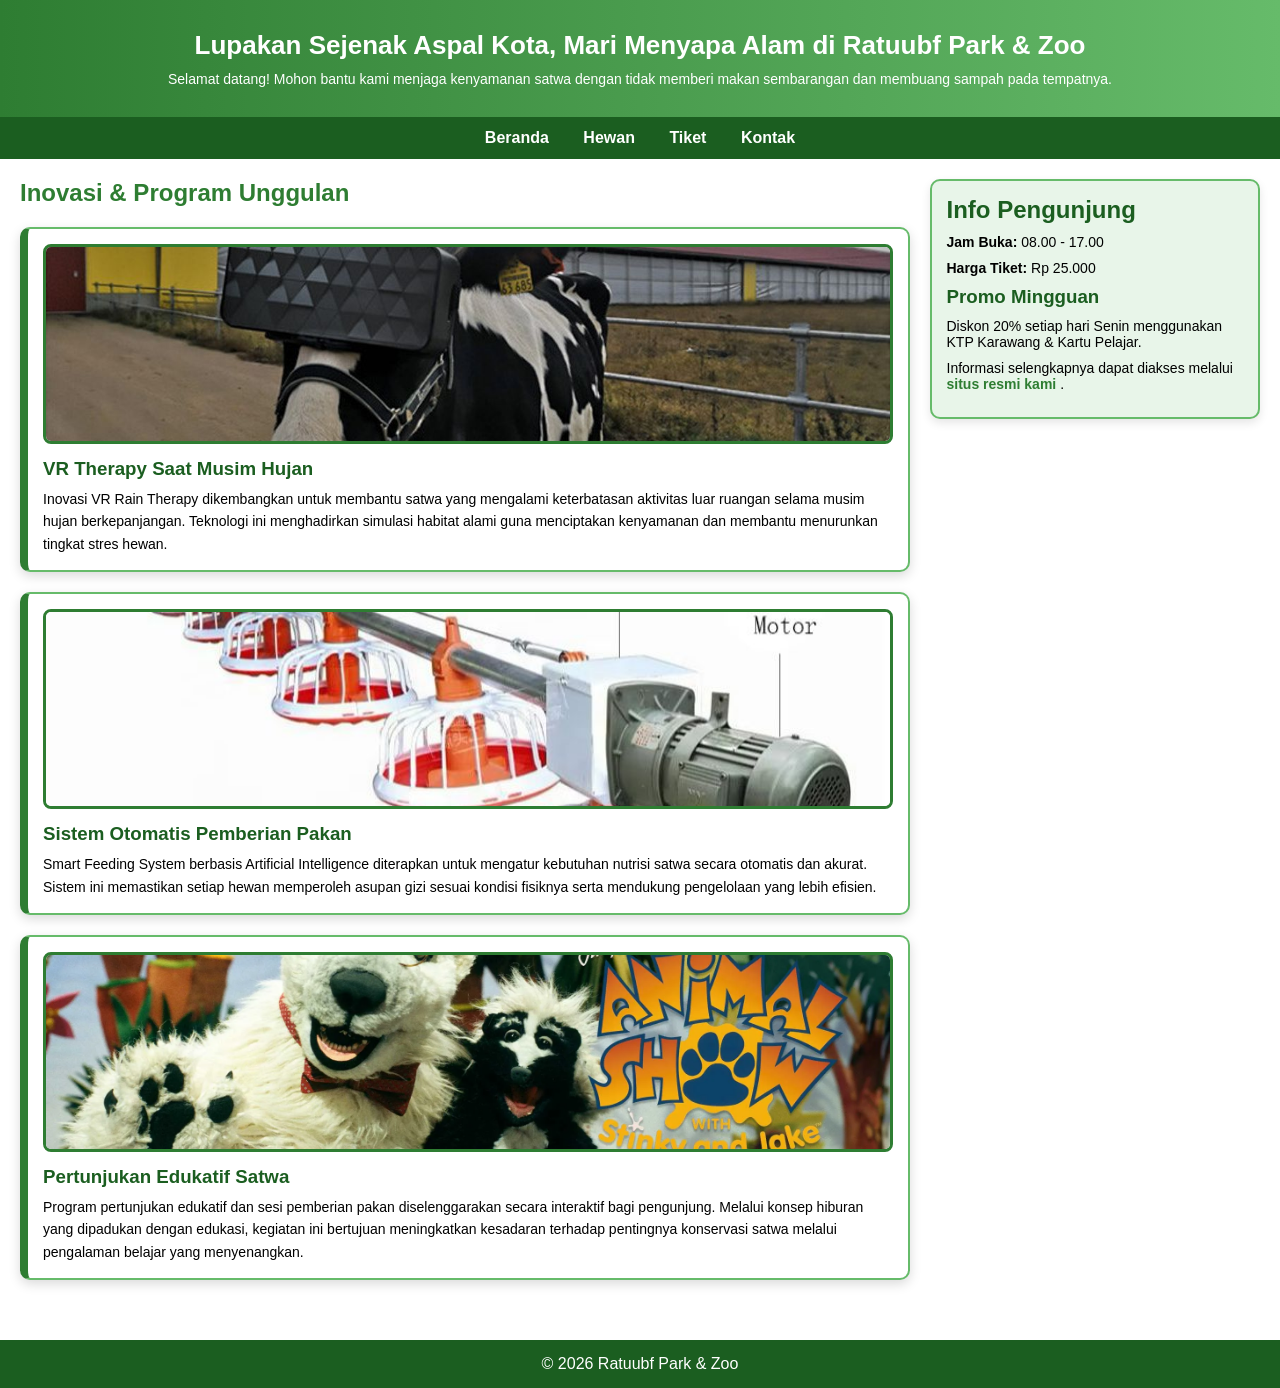
<file: Tugas2_PBW/index.html>
<!DOCTYPE html>
<html>
<head>
    <title>Ratuubf Park & Zoo</title>
    <link rel="stylesheet" href="style.css">
</head>
<body>

<header>
    <h1>Lupakan Sejenak Aspal Kota, Mari Menyapa Alam di Ratuubf Park & Zoo</h1>
    <p>
        Selamat datang! Mohon bantu kami menjaga kenyamanan satwa dengan tidak 
        memberi makan sembarangan dan membuang sampah pada tempatnya.
    </p>
</header>

<nav>
    <a href="#">Beranda</a>
    <a href="#">Hewan</a>
    <a href="#">Tiket</a>
    <a href="#">Kontak</a>
</nav>

<div class="container">

    <section>
        <h2>Inovasi & Program Unggulan</h2>

        <div class="card">
            <img src="vrsapi.jpg" alt="VR Therapy Hewan">
            <h3>VR Therapy Saat Musim Hujan</h3>
            <p>
                Inovasi VR Rain Therapy dikembangkan untuk membantu satwa yang mengalami 
                keterbatasan aktivitas luar ruangan selama musim hujan berkepanjangan. 
                Teknologi ini menghadirkan simulasi habitat alami guna menciptakan 
                kenyamanan dan membantu menurunkan tingkat stres hewan.
            </p>
        </div>

        <div class="card">
            <img src="pakanotomatis.jpeg" alt="Sistem Pakan Otomatis">
            <h3>Sistem Otomatis Pemberian Pakan</h3>
            <p>
                Smart Feeding System berbasis Artificial Intelligence diterapkan untuk 
                mengatur kebutuhan nutrisi satwa secara otomatis dan akurat. Sistem ini 
                memastikan setiap hewan memperoleh asupan gizi sesuai kondisi fisiknya 
                serta mendukung pengelolaan yang lebih efisien.
            </p>
        </div>

        <div class="card">
            <img src="animalshow.jpg" alt="Pertunjukan Edukatif Satwa">
            <h3>Pertunjukan Edukatif Satwa</h3>
            <p>
                Program pertunjukan edukatif dan sesi pemberian pakan diselenggarakan 
                secara interaktif bagi pengunjung. Melalui konsep hiburan yang dipadukan 
                dengan edukasi, kegiatan ini bertujuan meningkatkan kesadaran terhadap 
                pentingnya konservasi satwa melalui pengalaman belajar yang menyenangkan.
            </p>
        </div>

    </section>

    <aside>
        <h2>Info Pengunjung</h2>
        <p><strong>Jam Buka:</strong> 08.00 - 17.00</p>
        <p><strong>Harga Tiket:</strong> Rp 25.000</p>

        <h3>Promo Mingguan</h3>
        <p>
            Diskon 20% setiap hari Senin menggunakan KTP Karawang & Kartu Pelajar.
        </p>

        <p>
            Informasi selengkapnya dapat diakses melalui 
            <a href="https://github.com/who-ratuu/PBW_Tugas1">
                situs resmi kami
            </a>.
        </p>
    </aside>

</div>

<footer>
    <p>&copy; 2026 Ratuubf Park & Zoo</p>
</footer>

</body>
</html>
</file>
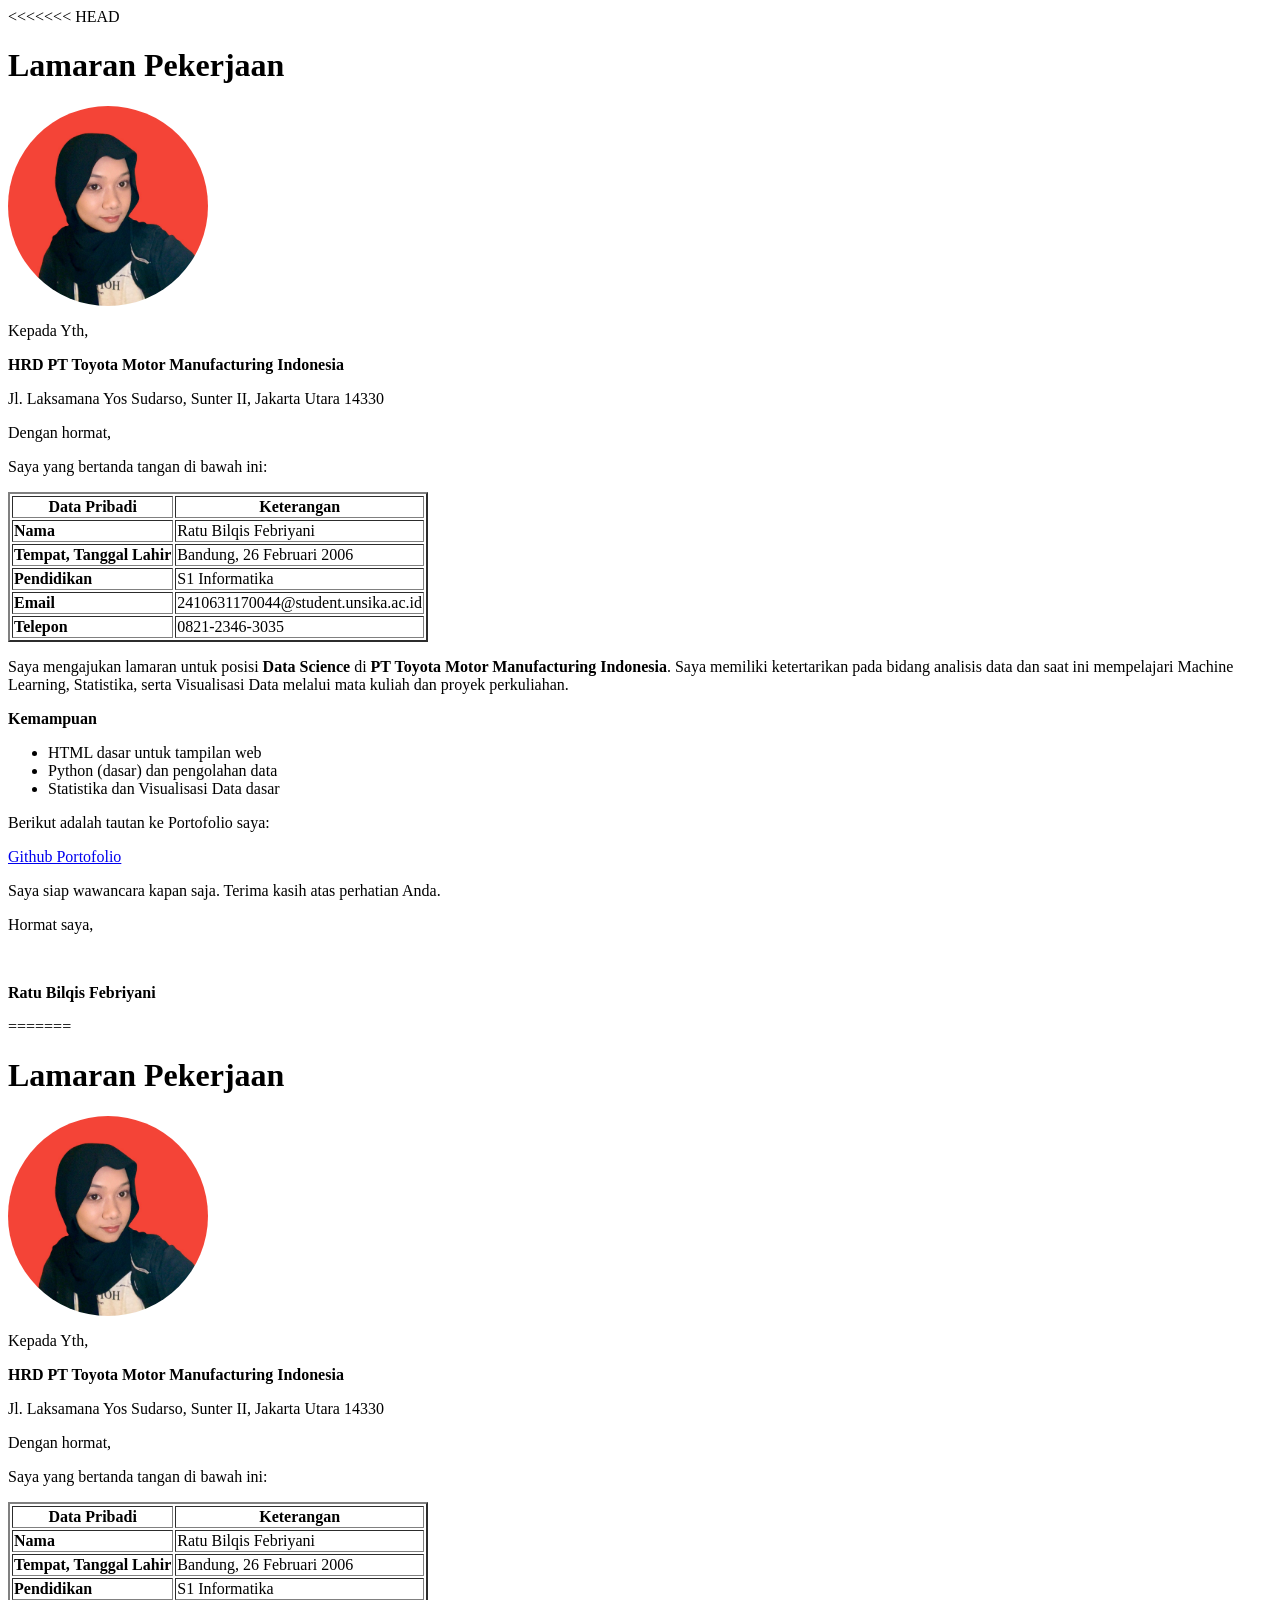
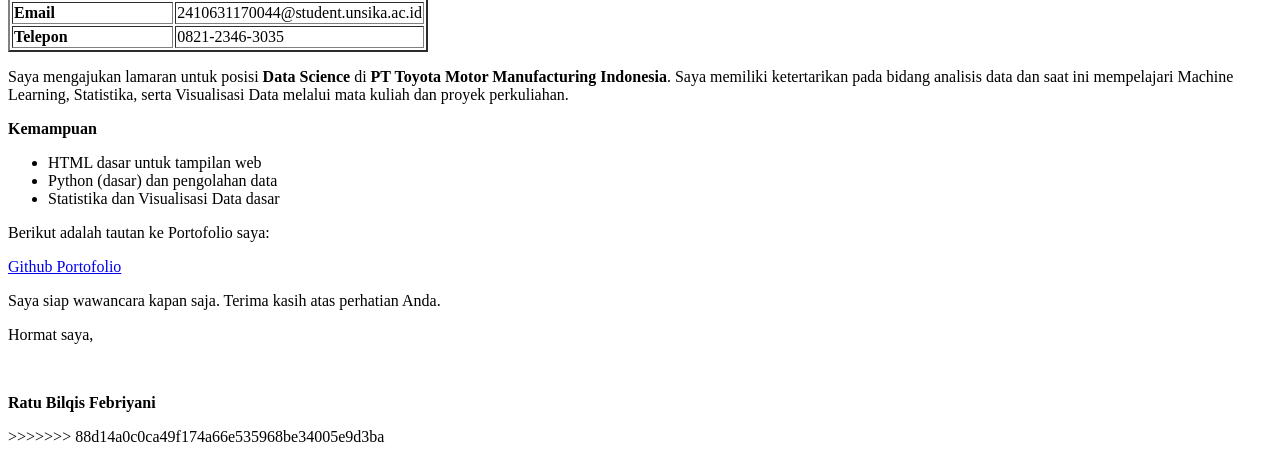
<file: Tugas1_PBW/Lamaranpekerjaan.html>
<<<<<<< HEAD
<html> 
    <head> 
        <title>LAMARAN PEKERJAAN</title> 
    </head> 
    <body> 
    <h1>Lamaran Pekerjaan</h1> 
    <img src="image.jpeg" alt=" foto pribadi" style="width: 200px; height: 200px; border-radius: 
50%;"> 
    <p>Kepada Yth,</p>
    <p><b>HRD PT Toyota Motor Manufacturing Indonesia</b></p> 
    <p>Jl. Laksamana Yos Sudarso, Sunter II, Jakarta Utara 14330</p> 

    <p>Dengan hormat,</p> 
    <p>Saya yang bertanda tangan di bawah ini:</p>  
 
    <table border="2 "> 
        <tr> 
            <th>Data Pribadi</th> 
            <th>Keterangan</th> 
        </tr> 
        <tr> 
            <td><b>Nama</b></td> 
            <td>Ratu Bilqis Febriyani</td> 
        </tr> 
        <tr> 
            <td><b>Tempat, Tanggal Lahir</b></td> 
            <td>Bandung, 26 Februari 2006</td> 
        </tr> 
        <tr> 
            <td><b>Pendidikan</b></td> 
            <td>S1 Informatika</td> 
        </tr> 
        <tr> 
            <td><b>Email</b></td> 
            <td>2410631170044@student.unsika.ac.id</td> 
        </tr> 
        <tr> 
            <td><b>Telepon</b></td> 
            <td>0821-2346-3035</td> 
        </tr> 
    </table> 

    <p> Saya mengajukan lamaran untuk posisi <b>Data Science</b> 
        di <b>PT Toyota Motor Manufacturing Indonesia</b>. 
        Saya memiliki ketertarikan pada bidang analisis data dan 
        saat ini mempelajari Machine Learning, Statistika, serta 
        Visualisasi Data melalui mata kuliah dan proyek perkuliahan.</p>
 
    <p><b>Kemampuan</b></p> 
    <ul> 
        <li>HTML dasar untuk tampilan web</li>
        <li>Python (dasar) dan pengolahan data</li>
        <li>Statistika dan Visualisasi Data dasar</li>
    </ul> 
    <p>Berikut adalah tautan ke Portofolio saya:</p> 
    <a href="https://github.com/who-ratuu/PBW_Tugas1" 
    target="_blank">Github Portofolio</a> 
    <p>Saya siap wawancara kapan saja. Terima kasih atas perhatian Anda.</p> 
    <p>Hormat saya,</p> 
    <br> 
    <p><b>Ratu Bilqis Febriyani</b></p> 
    </body> 
=======
<html> 
    <head> 
        <title>LAMARAN PEKERJAAN</title> 
    </head> 
    <body> 
    <h1>Lamaran Pekerjaan</h1> 
    <img src="image.jpeg" alt=" foto pribadi" style="width: 200px; height: 200px; border-radius: 
50%;"> 
    <p>Kepada Yth,</p>
    <p><b>HRD PT Toyota Motor Manufacturing Indonesia</b></p> 
    <p>Jl. Laksamana Yos Sudarso, Sunter II, Jakarta Utara 14330</p> 

    <p>Dengan hormat,</p> 
    <p>Saya yang bertanda tangan di bawah ini:</p>  
 
    <table border="2 "> 
        <tr> 
            <th>Data Pribadi</th> 
            <th>Keterangan</th> 
        </tr> 
        <tr> 
            <td><b>Nama</b></td> 
            <td>Ratu Bilqis Febriyani</td> 
        </tr> 
        <tr> 
            <td><b>Tempat, Tanggal Lahir</b></td> 
            <td>Bandung, 26 Februari 2006</td> 
        </tr> 
        <tr> 
            <td><b>Pendidikan</b></td> 
            <td>S1 Informatika</td> 
        </tr> 
        <tr> 
            <td><b>Email</b></td> 
            <td>2410631170044@student.unsika.ac.id</td> 
        </tr> 
        <tr> 
            <td><b>Telepon</b></td> 
            <td>0821-2346-3035</td> 
        </tr> 
    </table> 

    <p> Saya mengajukan lamaran untuk posisi <b>Data Science</b> 
        di <b>PT Toyota Motor Manufacturing Indonesia</b>. 
        Saya memiliki ketertarikan pada bidang analisis data dan 
        saat ini mempelajari Machine Learning, Statistika, serta 
        Visualisasi Data melalui mata kuliah dan proyek perkuliahan.</p>
 
    <p><b>Kemampuan</b></p> 
    <ul> 
        <li>HTML dasar untuk tampilan web</li>
        <li>Python (dasar) dan pengolahan data</li>
        <li>Statistika dan Visualisasi Data dasar</li>
    </ul> 
    <p>Berikut adalah tautan ke Portofolio saya:</p> 
    <a href="https://github.com/who-ratuu/PBW_Tugas1" 
    target="_blank">Github Portofolio</a> 
    <p>Saya siap wawancara kapan saja. Terima kasih atas perhatian Anda.</p> 
    <p>Hormat saya,</p> 
    <br> 
    <p><b>Ratu Bilqis Febriyani</b></p> 
    </body> 
>>>>>>> 88d14a0c0ca49f174a66e535968be34005e9d3ba
</html>
</file>
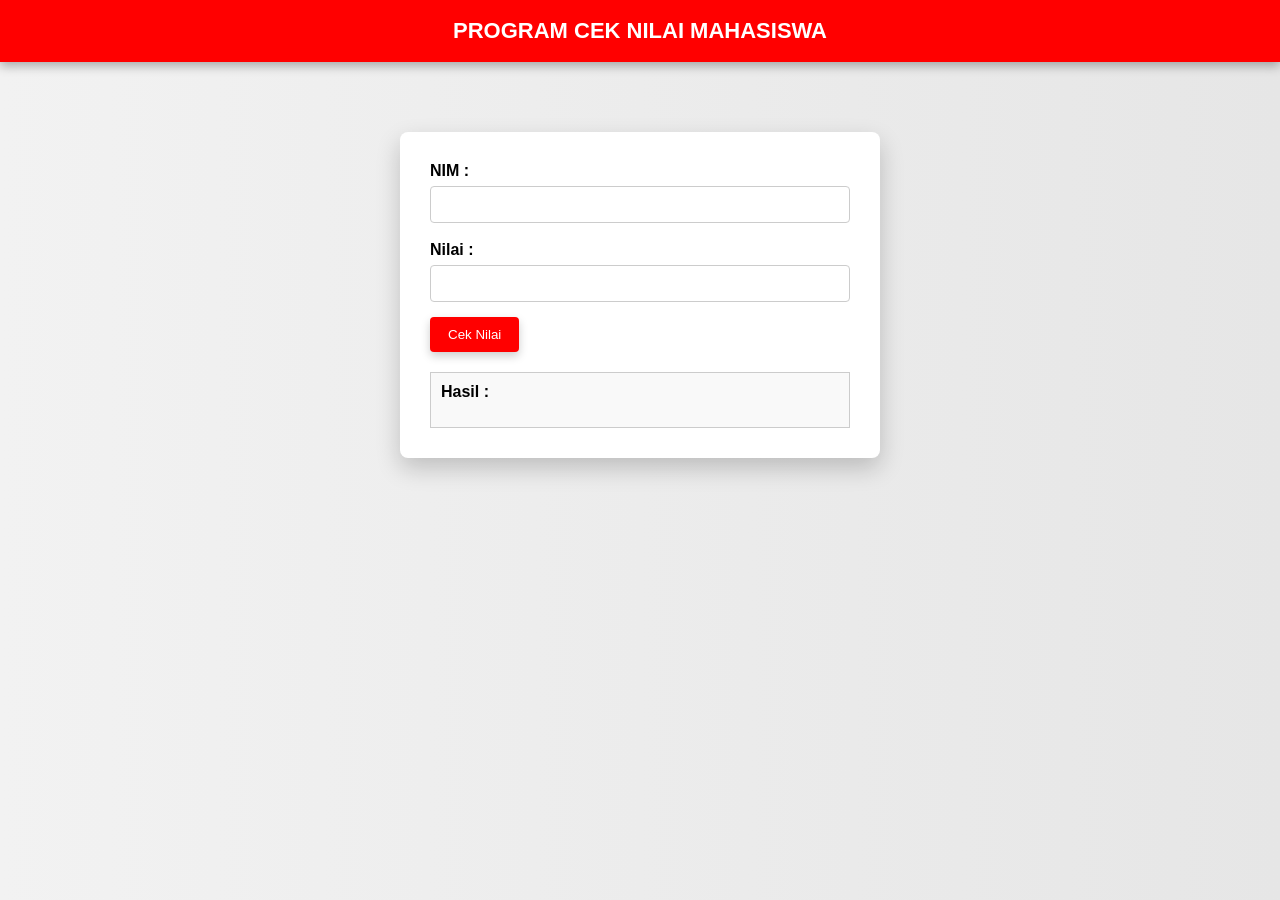
<file: Tugas3_PBW/ceknilaimhs.html>
<html>
<head>
<title>Cek Nilai Mahasiswa</title>
<style>
body{
    font-family: Arial;
    margin:0;
    background: linear-gradient(to right, #f2f2f2, #e6e6e6);
}
.header{
    background-color: red;
    color: white;
    text-align: center;
    padding: 18px;
    font-size: 22px;
    font-weight: bold;
    box-shadow: 0 4px 10px rgba(0,0,0,0.3);
}
.container{
    width: 420px;
    background: white;
    margin: 70px auto;
    padding: 30px;
    border-radius: 8px;
    box-shadow: 0 10px 25px rgba(0,0,0,0.2);
}
label{
    font-weight: bold;
}
input[type=text], input[type=number]{
    width: 100%;
    padding: 10px;
    margin-top: 6px;
    border: 1px solid #ccc;
    border-radius: 4px;
    transition: 0.3s;
}
input:focus{
    border-color: red;
    box-shadow: 0 0 5px rgba(255,0,0,0.4);
    outline: none;
}
button{
    background-color: red;
    color: white;
    padding: 10px 18px;
    border: none;
    margin-top: 15px;
    cursor: pointer;
    border-radius: 4px;
    box-shadow: 0 4px 10px rgba(0,0,0,0.2);
    transition: 0.3s;
}
button:hover{
    background-color: darkred;
    transform: translateY(-2px);
    box-shadow: 0 6px 14px rgba(0,0,0,0.3);
}
.hasil{
    margin-top: 20px;
    padding: 10px;
    border: 1px solid #ccc;
    background-color: #f9f9f9;
}
</style>
<script>
function ceknilai()
{
    var nim = document.getElementById("nim").value;
    var nilai = parseInt(document.getElementById("nilai").value);
    var huruf;

    if(nim == "" || isNaN(nilai))
    {
        document.getElementById("hasil").innerHTML = "NIM dan Nilai harus diisi!";
        return;
    }
    if (nilai >= 80 && nilai <= 100)
    {
        huruf = "A";
    }
    else if (nilai >= 70 && nilai <= 79)
    {
        huruf = "B";
    }
    else if (nilai >= 60 && nilai <= 69)
    {
        huruf = "C";
    }
    else if (nilai >= 50 && nilai <= 59)
    {
        huruf = "D";
    }
    else if (nilai >= 0 && nilai <= 49)
    {
        huruf = "E";
    }
    else
    {
        document.getElementById("hasil").innerHTML = "Nilai tidak valid!";
        return;
    }
    document.getElementById("hasil").innerHTML =
    "NIM : " + nim + "<br>Huruf Mutu : " + huruf;
}
</script>
</head>
<body>
<div class="header">
PROGRAM CEK NILAI MAHASISWA
</div>
<div class="container">
<label>NIM :</label><br>
<input type="text" id="nim">
<br><br>
<label>Nilai :</label><br>
<input type="number" id="nilai">
<br>
<button onclick="ceknilai()">Cek Nilai</button>
<div class="hasil">
<b>Hasil :</b>
<p id="hasil"></p>
</div>
</div>
</body>
</html>
</file>
<file: Tugas2_PBW/style.css>
* {
    margin: 0;
    padding: 0;
    box-sizing: border-box;
    font-family: Arial, sans-serif;
}

header {
    background: linear-gradient(to right, #2e7d32, #66bb6a);
    color: white;
    text-align: center;
    padding: 30px 20px;
}

header h1 {
    margin-bottom: 10px;
    font-size: 26px;
}

header p {
    font-size: 14px;
}

nav {
    background-color: #1b5e20;
    text-align: center;
    padding: 12px;
}

nav a {
    color: white;
    text-decoration: none;
    margin: 0 15px;
    font-weight: bold;
}

nav a:hover {
    text-decoration: underline;
}

.container {
    display: flex;
    padding: 20px;
    gap: 20px;
}

section {
    flex: 3;
}

section h2 {
    margin-bottom: 20px;
    color: #2e7d32;
}

.card {
    background-color: #ffffff;
    padding: 15px;
    margin-bottom: 20px;
    border: 2px solid #66bb6a;
    border-left: 8px solid #2e7d32;
    border-radius: 10px;
    box-shadow: 0 4px 12px rgba(0,0,0,0.15);
}

.card img {
    width: 100%;
    height: 200px;
    object-fit: cover;
    border-radius: 8px;
    border: 3px solid #2e7d32;
    margin-bottom: 10px;
}

.card h3 {
    margin-bottom: 8px;
    color: #1b5e20;
}

.card p {
    font-size: 14px;
    line-height: 1.6;
}

aside {
    flex: 1;
    background-color: #e8f5e9;
    padding: 15px;
    border-radius: 10px;
    border: 2px solid #66bb6a;
    box-shadow: 0 4px 10px rgba(0,0,0,0.1);
    height: fit-content;
}

aside h2, aside h3 {
    margin-bottom: 10px;
    color: #1b5e20;
}

aside p {
    margin-bottom: 10px;
    font-size: 14px;
}

aside a {
    color: #2e7d32;
    font-weight: bold;
    text-decoration: none;
}

aside a:hover {
    text-decoration: underline;
}

footer {
    background-color: #1b5e20;
    color: white;
    text-align: center;
    padding: 15px;
    margin-top: 20px;
}
</file>
